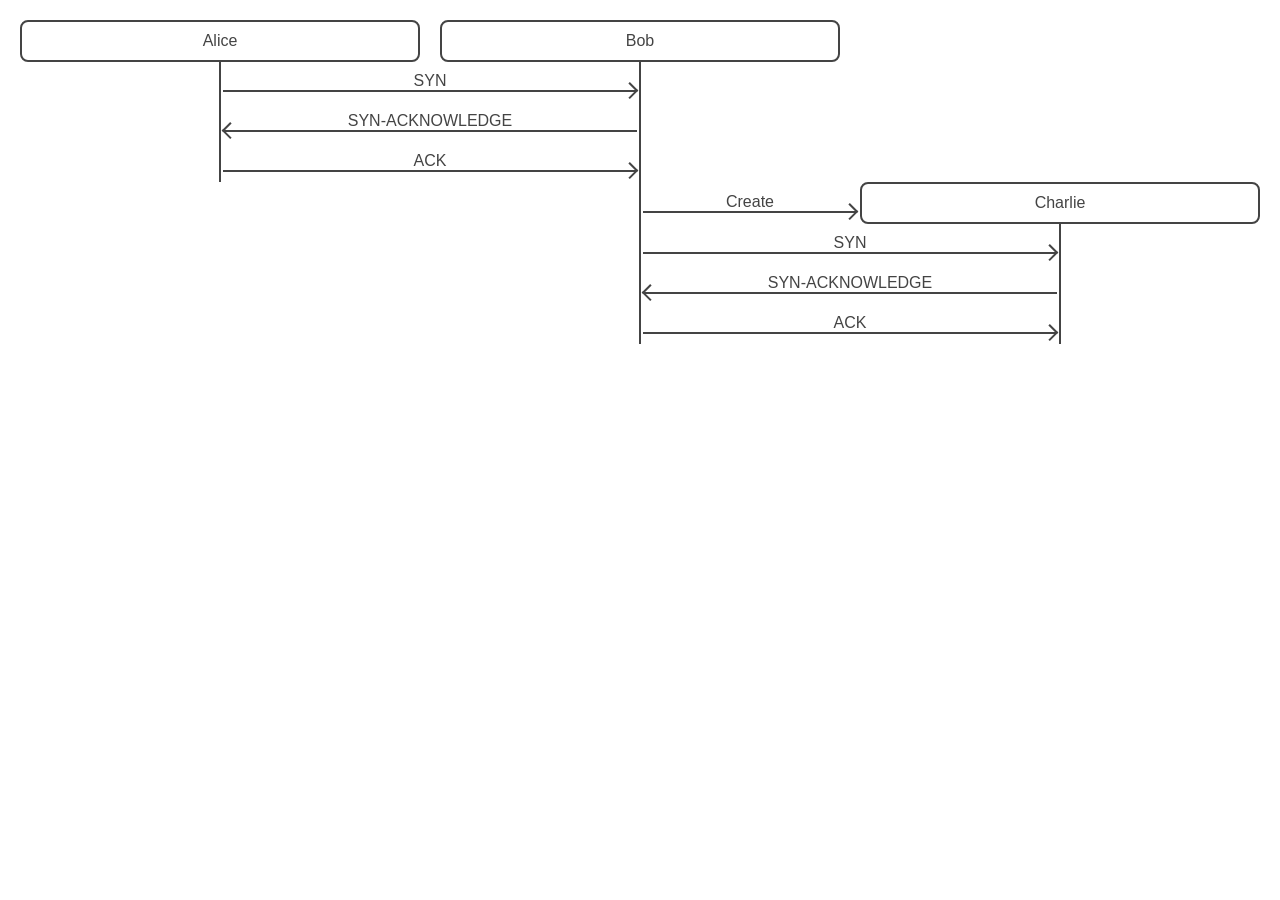
<file: pkg/sequence/doc/mvp/classical-layout/index.html>
<!DOCTYPE html>
<html lang="en">

  <head>
    <meta charset="UTF-8">
    <meta http-equiv="X-UA-Compatible" content="IE=edge">
    <meta name="viewport" content="width=device-width, initial-scale=1.0">
    <title>Document</title>
    <meta name="description" content="">
    <link rel="stylesheet" href="styles.css">
  </head>

  <body>
    <div class="sequence">
      <div class="participant" style="grid-column: 1 / 4; grid-row: 1 / 2">Alice</div>
      <div class="participant" style="grid-column: 5 / 8; grid-row: 1 / 2">Bob</div>

      <div class="track" style="grid-column: 2 / 3; grid-row: 2 / 5"></div>
      <div class="track" style="grid-column: 6 / 7; grid-row: 2 / 12"></div>

      <div class="message to-right" style="grid-column: 3 / 7; grid-row: 2 / 3">SYN</div>
      <div class="message to-left" style="grid-column: 3 / 7; grid-row: 3 / 4">SYN-ACKNOWLEDGE</div>
      <div class="message to-right" style="grid-column: 3 / 7; grid-row: 4 / 5">ACK</div>

      <div class="participant" style="grid-column: 9 / 12; grid-row: 5 / 8">Charlie</div>
      <div class="message to-right" style="grid-column: 7 / 9; grid-row: 6 / 6">Create</div>
      <div class="track" style="grid-column: 10 / 11; grid-row: 8 / 12"></div>

      <div class="message to-right" style="grid-column: 7 / 11; grid-row: 8 / 9">SYN</div>
      <div class="message to-left" style="grid-column: 7 / 11; grid-row: 9 / 10">SYN-ACKNOWLEDGE</div>
      <div class="message to-right" style="grid-column: 7 / 11; grid-row: 11 / 12">ACK</div>
    </div>
  </body>

</html>
</file>
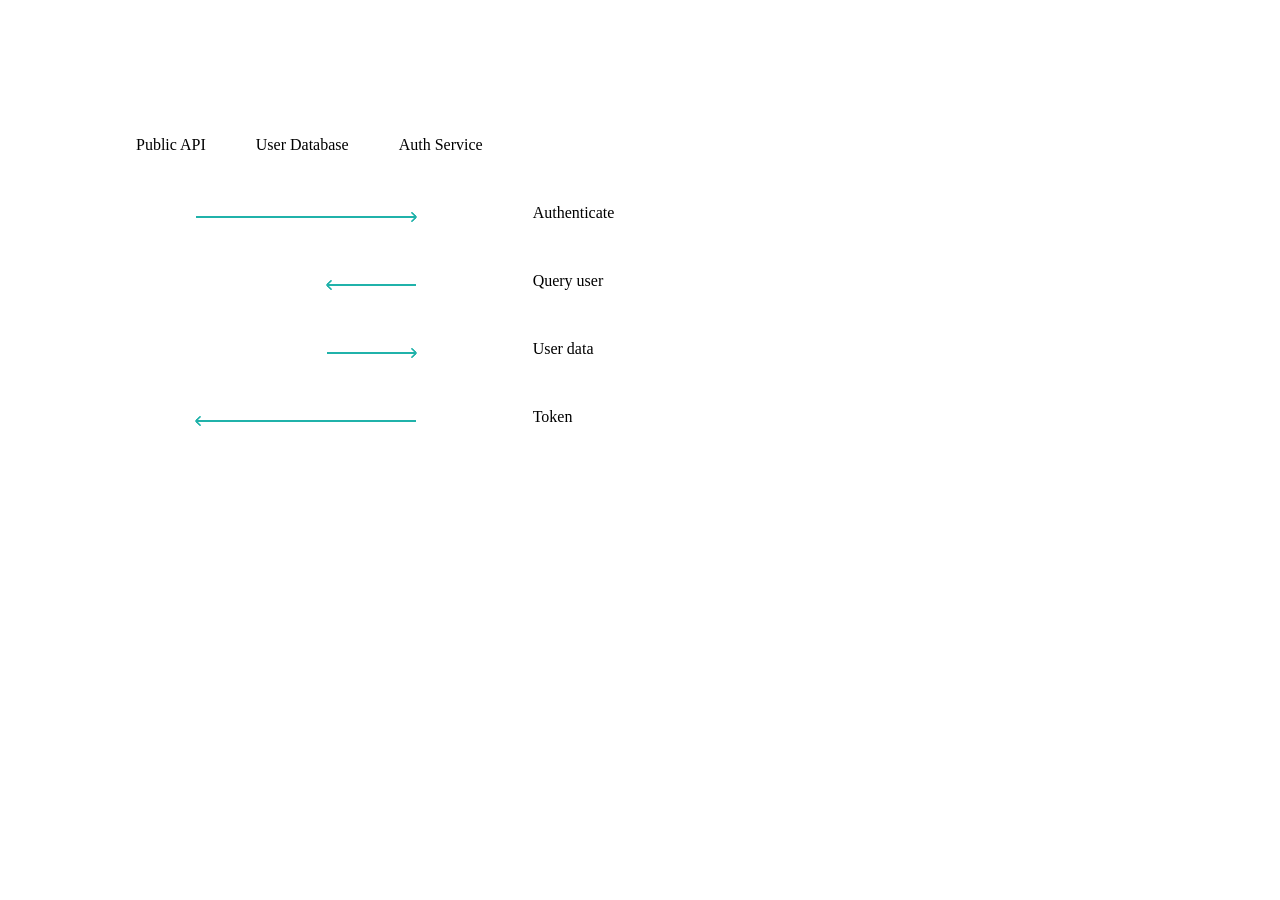
<file: pkg/sequence/doc/mvp/dense-layout/sequence.html>
<!DOCTYPE html>
<html lang="en">

  <head>
    <meta charset="UTF-8">
    <meta http-equiv="X-UA-Compatible" content="IE=edge">
    <meta name="viewport" content="width=device-width, initial-scale=1.0">
    <title>Document</title>
    <meta name="description" content="">
    <link rel="stylesheet" href="sequence.css">
  </head>

  <body>
    <div class="sequence-diagram" style="grid-template-columns: repeat(6, auto) 1fr">
      <div class="participant" style="grid-column: 1 / 3;grid-row: 1 / 2">Public API</div>
      <div class="participant" style="grid-column: 3 / 5;grid-row: 1 / 2">User Database</div>
      <div class="participant" style="grid-column: 5 / 7;grid-row: 1 / 2">Auth Service</div>

      <div class="action" style="grid-column: -2 / -1;grid-row: 2 / 3">Authenticate</div>
      <div class="action" style="grid-column: -2 / -1;grid-row: 3 / 4">Query user</div>
      <div class="action" style="grid-column: -2 / -1;grid-row: 4 / 5">User data</div>
      <div class="action" style="grid-column: -2 / -1;grid-row: 5 / 6">Token</div>

      <div class="interaction" style="grid-column: 2 / 6;grid-row: 2 / 3">
        <div class="arrow"></div>
      </div>
      <div class="interaction" style="grid-column: 4 / 6;grid-row: 3 / 4">
        <div class="arrow reverse"></div>
      </div>
      <div class="interaction" style="grid-column: 4 / 6;grid-row: 4 / 5">
        <div class="arrow"></div>
      </div>
      <div class="interaction" style="grid-column: 2 / 6;grid-row: 5 / 6">
        <div class="arrow reverse"></div>
      </div>
  </body>

</html>
</file>
<file: pkg/sequence/doc/mvp/classical-layout/styles.css>
:root {
  color-scheme: light dark;
}

* {
  margin: 0;
  padding: 0;
  box-sizing: border-box;
  font-size: inherit;
  font-family: inherit;
  color: inherit;
  font-weight: inherit;
}

html {
  font-size: 16px;
  font-family: "Helvetica Neue", Helvetica, Arial, sans-serif;
  color: light-dark(#444, #888);
  background-color: light-dark(white, black);
  font-weight: 400;
}

a {
  text-decoration: none;
}

body {
  padding: 20px;
}

.sequence {
  display: grid;
  grid-auto-columns: minmax(min-content, 1fr) 0 minmax(min-content, 1fr) 20px;
  min-width: min-content;
  justify-content: center;
  position: relative;

  resize: both;
  word-wrap: anywhere;
  hyphens: auto;

  .participant {
    border: 2px solid light-dark(#444, #aaa);
    color: light-dark(#444, #eee);
    padding: 10px 10px;
    border-radius: 8px;
    text-align: center;
    width: 100%;
    align-self: center;
  }

  .track {
    justify-self: center;
    border-right: 2px solid light-dark(#444, #444);
    width: 0;
  }

  .message {
    border-bottom: 2px solid light-dark(#444, #888);
    color: light-dark(#444, #eee);
    padding-bottom: 5px;
    text-align: center;
    position: relative;
    margin: 10px 3px;
    padding: 0 10px;

    &:first-of-type {
      margin-top: 20px;
    }

    &.to-left:after {
      position: absolute;
      left: 0;
      bottom: 0;
      width: 10px;
      height: 10px;
      content: " ";
      display: block;
      border-left: 2px solid light-dark(#444, #888);
      border-bottom: 2px solid light-dark(#444, #888);
      transform: translate(10%, 55%) rotate(45deg);
    }

    &.to-right:after {
      position: absolute;
      right: 0;
      bottom: 0;
      width: 10px;
      height: 10px;
      content: " ";
      display: block;
      border-right: 2px solid light-dark(#444, #888);
      border-bottom: 2px solid light-dark(#444, #888);
      transform: translate(-10%, 55%) rotate(-45deg);
    }

    transition: all 120ms ease-out;

    &:hover {
      &,
      &:after {
        color: red;
        border-color: red;
      }
    }
  }
}
</file>
<file: pkg/sequence/doc/mvp/dense-layout/sequence.css>
body {
  padding: 10vw;
}

.sequence-diagram {
  display: grid;
  gap: 2px calc(10px + 1vw);
  gap: 50px;

  align-content: baseline;
}

.participant {
  text-align: center;
}

.interaction > .arrow {
  width: 100%;
  height: 2px;
  background-color: lightseagreen;
  display: inline-block;
  position: relative;
}

.arrow:not(.reverse):after {
  content: "";
  display: block;
  border-right: 2px solid lightseagreen;
  border-top: 2px solid lightseagreen;
  border-radius: 2px;
  transform: translateY(-3px) rotate(45deg);
  width: 6px;
  height: 6px;
  position: absolute;
  right: 0;
  top: 0;
}

.arrow.reverse:before {
  content: "";
  display: block;
  border-left: 2px solid lightseagreen;
  border-top: 2px solid lightseagreen;
  border-radius: 2px;
  transform: translateY(-3px) rotate(-45deg);
  width: 6px;
  height: 6px;
  position: absolute;
  left: 0;
  top: 0;
}
</file>
